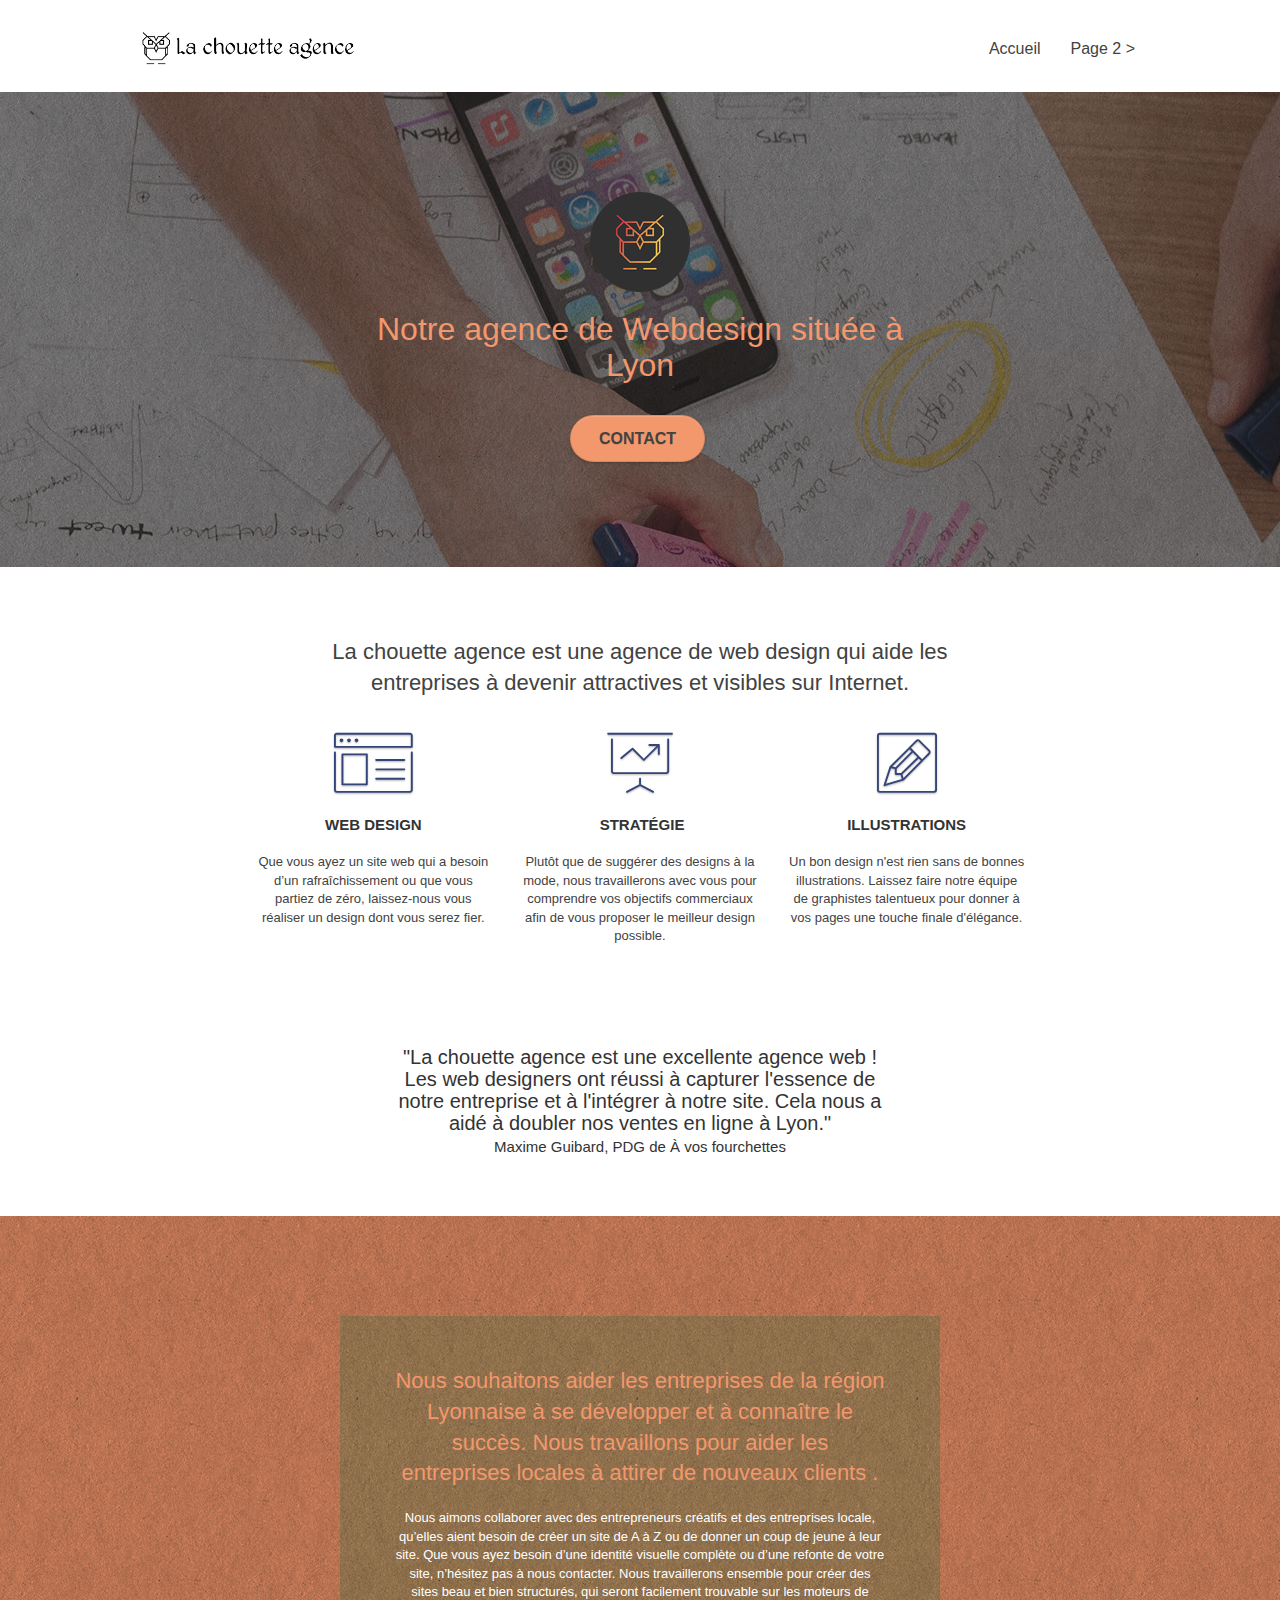
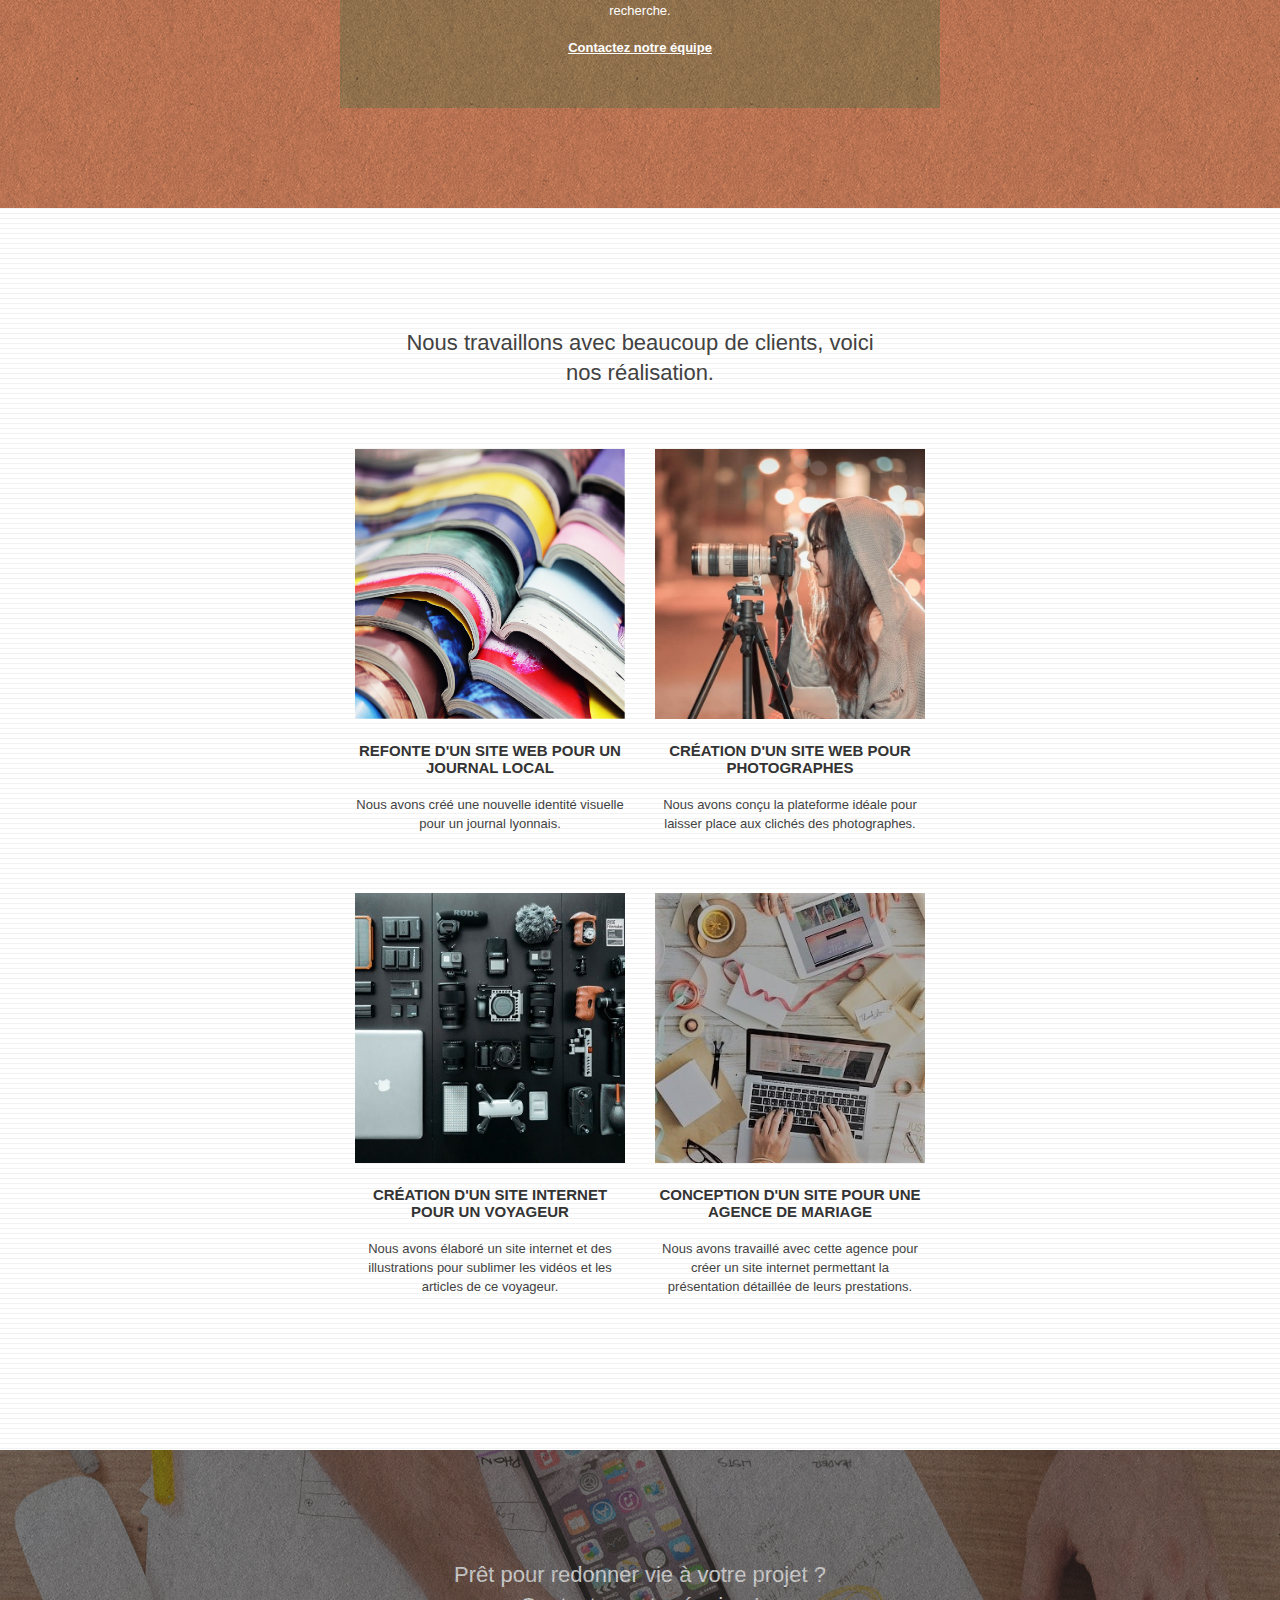
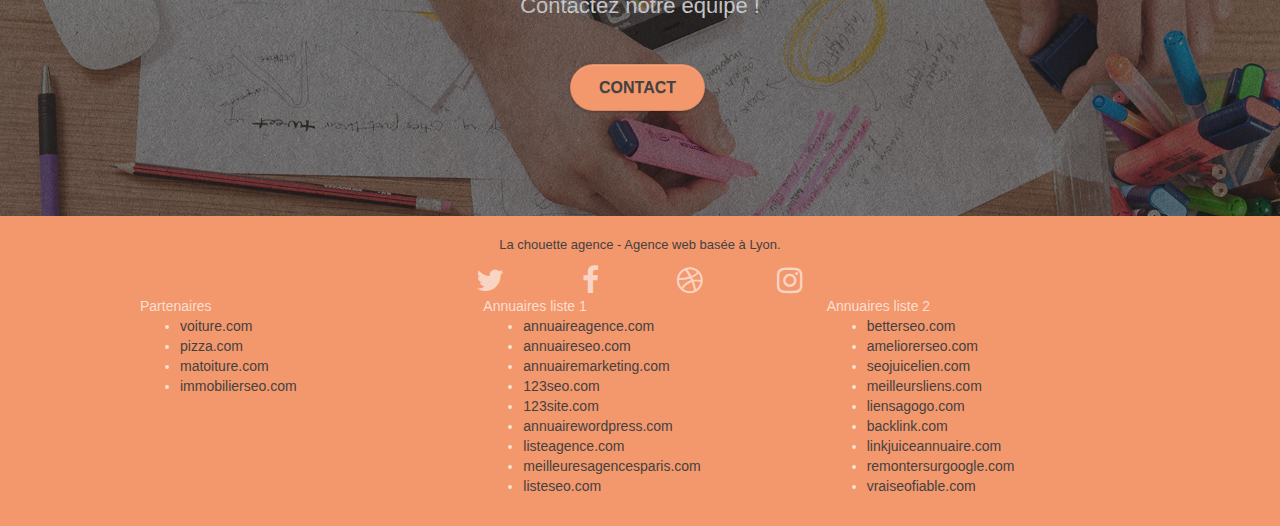
<file: index.html>
<!doctype html>
<html lang="fr">
<head>
	<meta charset="utf-8">
	<meta name="description" content="Notre agence de webdesign située à Lyon. Nous sommes une agence de conception de site internet, notre équipe de Webdesigner est à votre disposition pour la réalisation de votre design.">
	<meta name="viewport" content="width=device-width, initial-scale=1.0, viewport-fit=cover">
	<link rel="shortcut icon" type="image/png" href="favicon.jpg">

	<!-- Chargement des styles -->
	<link rel="stylesheet" href="https://maxcdn.bootstrapcdn.com/bootstrap/3.3.7/css/bootstrap.min.css" integrity="sha384-BVYiiSIFeK1dGmJRAkycuHAHRg32OmUcww7on3RYdg4Va+PmSTsz/K68vbdEjh4u" crossorigin="anonymous">
	<link rel="stylesheet" type="text/css" href="./css/style.min.css">

	<!-- Tag Open Graph -->
	<meta property="og:locale" content="fr_FR">
	<meta property="og:type" content="website">
	<meta property="og:title" content="La chouette agence">
	<meta property="og:description" content="Agence de webdesign située à Lyon. Nous sommes une agence de conception de site internet,
	notre équipe de Webdesigner est à votre disposition pour la réalisation de votre design.">
	<meta property="og:url" content="https://p4.william-aventin.fr/index.html">
	<meta property="og:site_name" content="La chouette agence">
	<meta property="og:image" content="https://p4.william-aventin.fr/logo.png">

	<!-- Tag Twitter -->
	<meta name="twitter:card" content="summary">
	<meta name="twitter:description" content="Agence de webdesign située à Lyon. Nous sommes une agence de conception de site internet,
	notre équipe de Webdesigner est à votre disposition pour la réalisation de votre design.">
	<meta name="twitter:title" content="La chouette agence">
	<meta name="twitter:image" content="https://p4.william-aventin.fr/img/logo.png">
	<meta name="twitter:site" content="@LaChouetteAgence">

	<title>La chouette agence, voici notre présentation</title>

	<link rel="canonical" href="https://p4.william-aventin.fr/index.html" />

	<!-- Analytics -->

	<!-- Analytics END -->

</head>
<body>
<!-- HEADER de la page -->
<header class="bloc bgc-white l-bloc " id="bloc-0">
	<div class="page-container">
		<div class="container bloc-sm">
			<nav class="navbar row">
				<div class="navbar-header">
					<a class="navbar-brand" href="index.html"><img src="img/la-chouette-agence.png" alt="La chouette agence" height="40" /></a>
					<button id="nav-toggle" type="button" class="ui-navbar-toggle navbar-toggle" data-toggle="collapse" data-target=".navbar-1">
						<span class="sr-only">Toggle navigation</span><span class="icon-bar"></span><span class="icon-bar"></span><span class="icon-bar"></span>
					</button>
				</div>
				<div class="collapse navbar-collapse navbar-1 special-dropdown-nav">
					<ul class="site-navigation nav navbar-nav">
						<li>
							<a href="index.html">Accueil</a>
						</li>
						<li>
						</li>
						<li>
							<a href="https://p4.william-aventin.fr/page2.html">Page 2 &gt;</a>
						</li>
					</ul>
				</div>
			</nav>
		</div>
	</div>
</header>
<!-- FIN du HEADER -->

<!-- MAIN de la page -->
<main>
	<div class="page-container">
		<!-- bloc-1-presentation -->
		<div class="bloc bgc-dark-slate-blue bg-banniere d-bloc bg-t-edge bloc-bg-texture texture-paper b-parallax" id="bloc-1-hero">
			<div class="container bloc-lg">
				<div class="row tight-width-whitespace">
					<div class="col-sm-12">
						<img src="img/logo.png" class="center-block image-resize-mode" width="100" alt="Logo de notre agence de webdesign située à Lyon" />
						<h1 class="text-center hero-bloc-text tc-white ">
							Notre agence de Webdesign située à Lyon
						</h1>
						<div class="text-center">
							<a href="page2.html" class="btn btn-lg btn-clean btn-rd cta-hero btn-atomic-tangerine" id="cta-hero">Contact</a>
						</div>
					</div>
				</div>
			</div>
		</div>
		<!-- bloc-1-presentation END -->

		<!-- bloc-2-services -->
		<div class="bloc bgc-white l-bloc" id="bloc-2-services">
			<div class="container bloc-md">
				<div class="row">
					<div class="col-12 col-md-8 col-md-offset-2 text-center">
						<h2>La chouette agence est une agence de web design qui aide les entreprises à devenir attractives et visibles sur Internet.</h2>
					</div>
				</div>
				<div class="row voffset-lg med-width-whitespace">
					<div class="col-sm-4">
						<div class="text-center">
							<span class="et-icon-browser sm-shadow icon-dark-slate-blue icons icon-lg"></span>
						</div>
						<h3 class="mg-md text-center">
							Web design
						</h3>
						<p class="text-center ">
							Que vous ayez un site web qui a besoin d&rsquo;un rafraîchissement ou que vous partiez de zéro, laissez-nous vous réaliser un design dont vous serez fier.
						</p>
					</div>
					<div class="col-sm-4">
						<div class="text-center">
							<span class="et-icon-presentation sm-shadow icon-dark-slate-blue icons icon-lg"></span>
						</div>
						<h3 class="mg-md text-center">
							&nbsp;Stratégie
						</h3>
						<p class="text-center ">
							Plutôt que de suggérer des designs à la mode, nous travaillerons avec vous pour comprendre vos objectifs commerciaux afin de vous proposer le meilleur design possible.<br>
						</p>
					</div>
					<div class="col-sm-4">
						<div class="text-center">
							<span class="et-icon-edit sm-shadow icon-dark-slate-blue icons icon-lg"></span>
						</div>
						<h3 class="mg-md text-center">
							Illustrations
						</h3>
						<p class="text-center ">
							Un bon design n'est rien sans de bonnes illustrations. Laissez faire notre équipe de graphistes talentueux pour donner à vos pages une touche finale d'élégance.
						</p>
					</div>
				</div>
				<div class="row voffset-lg voffset">
					<div class="citation col-xs-12 col-md-6 col-md-offset-3 text-center">
						<h4>"La chouette agence est une excellente agence web ! Les web designers ont réussi à capturer l'essence de notre entreprise et à l'intégrer à notre site. Cela nous a aidé à doubler nos ventes en ligne à Lyon."<br/>
						<em>Maxime Guibard, PDG de À vos fourchettes</em></h4>
					</div>
				</div>
			</div>
		</div>
		<!-- bloc-2-services END -->

		<!-- bloc-3-what-i-do -->
		<div class="bloc tc-white bgc-atomic-tangerine bg-presentation d-bloc bloc-bg-texture texture-paper b-parallax" id="bloc-3-what-i-do">
			<div class="container bloc-lg">
				<div class="row tight-width-whitespace black-background">
					<div class="col-sm-12">
						<h2 class="mg-md text-center tc-white">
							Nous souhaitons aider les entreprises de la région Lyonnaise à se développer et à connaître le succès. Nous travaillons pour aider les entreprises locales à attirer de nouveaux clients .<br>
						</h2>
						<p class="text-center white">
							Nous aimons collaborer avec des entrepreneurs créatifs et des entreprises locale, qu’elles aient besoin de créer un site de A à Z ou de donner un coup de jeune à leur site. Que vous ayez besoin d’une identité visuelle complète ou d’une refonte de votre site, n’hésitez pas à nous contacter. Nous travaillerons ensemble pour créer des sites beau et bien structurés, qui seront facilement trouvable sur les moteurs de recherche. <br><br><a class="ltc-white bold-link" href="page2.html">Contactez notre équipe</a><br>
						</p>
					</div>
				</div>
			</div>
		</div>
		<!-- bloc-3-what-i-do END -->

		<!-- bloc-4-portfolio -->
		<div class="bloc bgc-white bg-lines-h2-bg bg-repeat l-bloc" id="bloc-4-portfolio">
			<div class="container bloc-lg">
				<div class="row justify-content-center">
					<div class="col-12 col-sm-6 col-sm-offset-3 text-center">
						<h2>Nous travaillons avec beaucoup de clients, voici nos réalisation.</h2>
					</div>
				</div>
				<div class="row tight-width-whitespace portfolio-row">
					<div class="col-sm-6">
						<a href="#" data-lightbox="img/1.jpg" data-gallery-id="gallery-1" data-caption="Refonte d'un site web pour un journal local" data-frame="snapshot-lb"><img src="img/1.jpg" alt="Refonte d'un site web" class="img-responsive portfolio-thumb" /></a>
						<h3 class="mg-md text-center">
							Refonte d'un site web pour un journal local
						</h3>
						<p class="text-center">
							Nous avons créé une nouvelle identité visuelle pour un journal lyonnais.
						</p>
					</div>
					<div class="col-sm-6">
						<a href="#" data-lightbox="img/2.jpg" data-gallery-id="gallery-1" data-caption="Création d'un site web pour photographes" data-frame="snapshot-lb"><img src="img/2.jpg" class="img-responsive portfolio-thumb" alt="Création d'un site web pour photographes" /></a>
						<h3 class="mg-md text-center">
							Création d'un site web pour photographes
						</h3>
						<p class="text-center">
							Nous avons conçu la plateforme idéale pour laisser place aux clichés des photographes.
						</p>
					</div>
				</div>
				<div class="row tight-width-whitespace portfolio-row">
					<div class="col-sm-6">
						<a href="#" data-lightbox="img/3.jpg" data-gallery-id="gallery-1" data-caption="Création d'un site internet pour un voyageur" data-frame="snapshot-lb"><img src="img/3.jpg" class="img-responsive portfolio-thumb" alt="Création d'un site web pour voyageur"/></a>
						<h3 class="mg-md text-center">
							Création d'un site internet pour un voyageur
						</h3>
						<p class="text-center">
							Nous avons élaboré un site internet et des illustrations pour sublimer les vidéos et les articles de ce voyageur.
						</p>
					</div>
					<div class="col-sm-6">
						<a href="#" data-lightbox="img/4.jpg" data-gallery-id="gallery-1" data-caption="Conception d'un site pour une agence de mariage" data-frame="snapshot-lb"><img src="img/4.jpg" class="img-responsive portfolio-thumb" alt="Création d'un site web pour agence de mariage" /></a>
						<h3 class="mg-md text-center">
							Conception d'un site pour une agence de mariage
						</h3>
						<p class="text-center">
							Nous avons travaillé avec cette agence pour créer un site internet permettant la présentation détaillée de leurs prestations.
						</p>
					</div>
				</div>
			</div>
		</div>
		<!-- bloc-4-portfolio END -->

		<!-- bloc-5-cta -->
		<div class="bloc bgc-dark-slate-blue bg-banniere d-bloc bloc-bg-texture texture-paper" id="bloc-5-cta">
			<div class="container bloc-lg">
				<div class="row">
					<h2 class="mg-md text-center white">
						Prêt pour redonner vie à votre projet ?<br>Contactez notre équipe !
					</h2>
					<div class="col-sm-12 text-center">
						<a href="page2.html" class="btn btn-atomic-tangerine btn-clean btn-rd btn-lg cta-hero">Contact</a>
					</div>
				</div>
			</div>
		</div>
		<!-- bloc-5-cta END -->
	</div>
</main>
<!-- FIN du MAIN -->

<!-- FOOTER de la page -->
<footer class="bloc bgc-atomic-tangerine d-bloc" id="bloc-8">
	<div class="page-container">
		<div class="container bloc-sm">
			<div class="row">
				<div class="col-sm-12">
					<p class="text-center">
						La chouette agence - Agence web basée à Lyon.<br>
					</p>
					<div class="row row-no-gutters social">
						<div class="col-sm-3">
							<div class="text-center">
								<a class="social" aria-label="Notre compte Twitter" href="index.html"><span class="fa fa-twitter icon-md"></span></a>
							</div>
						</div>
						<div class="col-sm-3">
							<div class="text-center">
								<a class="social" aria-label="Notre page Facebook" href="index.html"><span class="fa fa-facebook icon-md"></span></a>
							</div>
						</div>
						<div class="col-sm-3">
							<div class="text-center">
								<a class="social" aria-label="Notre page Dribbble" href="index.html"><span class="fa fa-dribbble icon-md"></span></a>
							</div>
						</div>
						<div class="col-sm-3">
							<div class="text-center">
								<a class="social" aria-label="Notre compte Instagram" href="index.html"><span class="fa fa-instagram icon-md"></span></a>
							</div>
						</div>
					</div>
					<div class="row">
						<div class="col-sm-4">
							Partenaires
							<ul>
								<li><a href="http://voiture.com" target="_blank" rel="nofollow">voiture.com</a></li>
								<li><a href="http://pizza.com" target="_blank" rel="nofollow">pizza.com</a></li>
								<li><a href="http://matoiture.com" target="_blank" rel="nofollow">matoiture.com</a></li>
								<li><a href="http://immobilierseo.com" target="_blank" rel="nofollow">immobilierseo.com</a></li>
							</ul>
						</div>
						<div class="col-sm-4">
							Annuaires liste 1
							<ul>
								<li><a href="http://annuaireagence.com" target="_blank" rel="nofollow">annuaireagence.com</a></li>
								<li><a href="http://annuaireseo.com" target="_blank"  rel="nofollow">annuaireseo.com</a></li>
								<li><a href="http://annuairemarketing.com" target="_blank"  rel="nofollow">annuairemarketing.com</a></li>
								<li><a href="http://123seoture.com" target="_blank"  rel="nofollow">123seo.com</a></li>
								<li><a href="http://123site.com" target="_blank"  rel="nofollow">123site.com</a></li>
								<li><a href="http://annuairewordpress.com" target="_blank"  rel="nofollow">annuairewordpress.com</a></li>
								<li><a href="http://listeagence.com" target="_blank"  rel="nofollow">listeagence.com</a></li>
								<li><a href="http://meilleuresagencesparis.com" target="_blank"  rel="nofollow">meilleuresagencesparis.com</a></li>
								<li><a href="http://listeseo.com" target="_blank"  rel="nofollow">listeseo.com</a></li>
							</ul>
						</div>
						<div class="col-sm-4">
							Annuaires liste 2
							<ul>
								<li><a href="http://betterseo.com" target="_blank"  rel="nofollow">betterseo.com</a></li>
								<li><a href="http://ameliorerseo.com" target="_blank"  rel="nofollow">ameliorerseo.com</a></li>
								<li><a href="http://seojuicelien.com" target="_blank"  rel="nofollow">seojuicelien.com</a></li>
								<li><a href="http://meilleursliens.com" target="_blank"  rel="nofollow">meilleursliens.com</a></li>
								<li><a href="http://liensagogo.com" target="_blank"  rel="nofollow">liensagogo.com</a></li>
								<li><a href="http://backlink.com" target="_blank"  rel="nofollow">backlink.com</a></li>
								<li><a href="http://linkjuiceannuaire.com" target="_blank"  rel="nofollow">linkjuiceannuaire.com</a></li>
								<li><a href="http://remontersurgoogle.com" target="_blank"  rel="nofollow">remontersurgoogle.com</a></li>
								<li><a href="http://vraiseofiable.com" target="_blank"  rel="nofollow">vraiseofiable.com</a></li>
							</ul>
						</div>
					</div>
				</div>
			</div>
		</div>
	</div>
</footer>
<!-- FIN du FOOTER -->

<!-- Chargement des styles -->
<link rel="stylesheet" type="text/css" href="https://cdnjs.cloudflare.com/ajax/libs/font-awesome/4.7.0/css/font-awesome.css">
<link rel="stylesheet" type="text/css" href="./css/et-line.css">
<!-- Chargement des scripts -->
<script src="https://cdnjs.cloudflare.com/ajax/libs/jquery/2.1.0/jquery.min.js"></script>
<script src="https://maxcdn.bootstrapcdn.com/bootstrap/3.3.7/js/bootstrap.min.js" integrity="sha384-Tc5IQib027qvyjSMfHjOMaLkfuWVxZxUPnCJA7l2mCWNIpG9mGCD8wGNIcPD7Txa" crossorigin="anonymous"></script>
<script src="./js/blocs.js"></script>
<script src="./js/jquery.touchSwipe.js" defer></script>
<script src="./js/gmaps.js"></script>
</body>
</html>
</file>
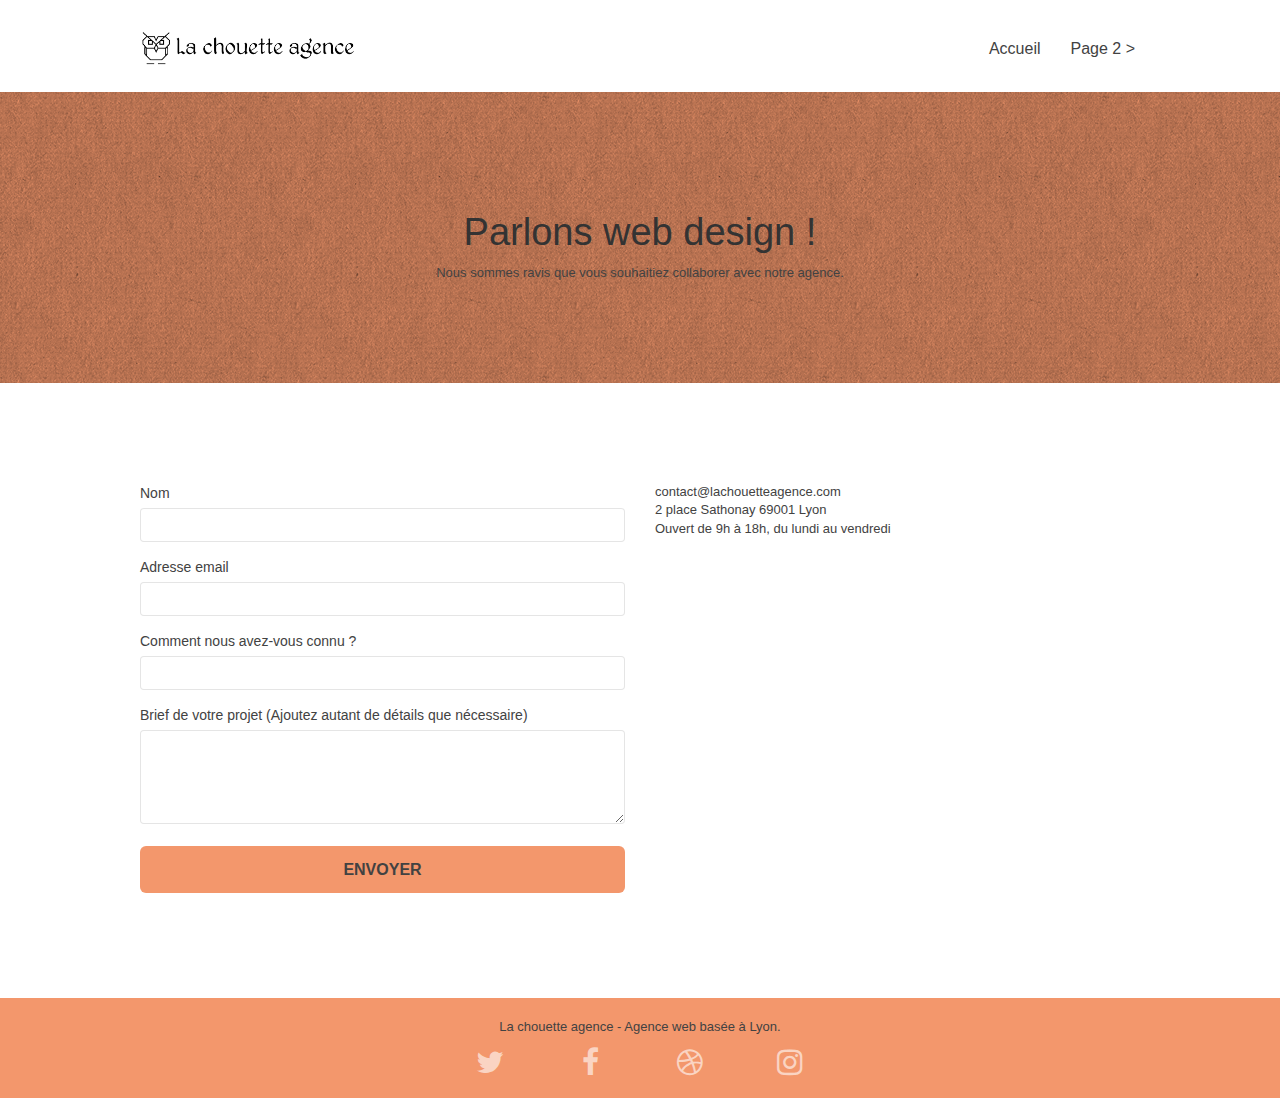
<file: page2.html>
<!doctype html>
<html lang="fr">
<head>
	<meta charset="utf-8">
	<meta name="description" content="Notre agence de webdesign située à Lyon est disponible pour la conception de votre site internet. Contactez dès maintenant notre équipe de webdesigner">
	<meta name="viewport" content="width=device-width, initial-scale=1.0, viewport-fit=cover">
	<link rel="shortcut icon" type="image/png" href="favicon.jpg">

	<!-- Chargement des styles -->
	<link rel="stylesheet" href="https://maxcdn.bootstrapcdn.com/bootstrap/3.3.7/css/bootstrap.min.css" integrity="sha384-BVYiiSIFeK1dGmJRAkycuHAHRg32OmUcww7on3RYdg4Va+PmSTsz/K68vbdEjh4u" crossorigin="anonymous">
	<link rel="stylesheet" type="text/css" href="./css/style.min.css">

	<!-- Tag Open Graph -->
	<meta property="og:locale" content="fr_FR">
	<meta property="og:type" content="website">
	<meta property="og:title" content="La chouette agence">
	<meta property="og:image" content="https://p4.william-aventin.fr/logo.png">
	<meta property="og:description" content="Notre Agence de webdesign située à Lyon est disponible pour la conception de votre site internet. Contactez dès maintenant notre équipe de webdesigner">
	<meta property="og:url" content="https://p4.william-aventin.fr/page2.html">
	<meta property="og:site_name" content="La chouette agence">

	<!-- Tag Twitter -->
	<meta name="twitter:card" content="summary">
	<meta name="twitter:description" content="Notre Agence de webdesign située à Lyon est disponible pour la conception de votre site internet. Contactez dès maintenant notre équipe de webdesigner">
	<meta name="twitter:title" content="La chouette agence">
	<meta name="twitter:image" content="https://p4.william-aventin.fr/img/logo.png">
	<meta name="twitter:site" content="@LaChouetteAgence">

	<title>La chouette agence, nous contacter</title>

	<link rel="canonical" href="https://p4.william-aventin.fr/page2.html" />


	<!-- Analytics -->

	<!-- Analytics END -->

</head>
<body>
<!-- HEADER de la page -->
<header class="bloc bgc-white l-bloc " id="bloc-0">
	<div class="page-container">
		<div class="container bloc-sm">
			<nav class="navbar row">
				<div class="navbar-header">
					<a class="navbar-brand" href="index.html"><img src="img/la-chouette-agence.png" alt="Logo de notre agence de webdesign située à Lyon" height="40" /></a>
					<button id="nav-toggle" type="button" class="ui-navbar-toggle navbar-toggle" data-toggle="collapse" data-target=".navbar-1">
						<span class="sr-only">Toggle navigation</span><span class="icon-bar"></span><span class="icon-bar"></span><span class="icon-bar"></span>
					</button>
				</div>
				<div class="collapse navbar-collapse navbar-1 special-dropdown-nav">
					<ul class="site-navigation nav navbar-nav">
						<li>
							<a href="index.html">Accueil</a>
						</li>
						<li>
						</li>
						<li>
							<a href="https://p4.william-aventin.fr/page2.html">Page 2 &gt;</a>
						</li>
					</ul>
				</div>
			</nav>
		</div>
	</div>
</header>
<!-- FIN du HEADER -->
<!-- MAIN de la page -->
<main>
	<div class="page-container">
		<!-- bloc-6 -->
		<div class="bloc bg-dots-bg bg-repeat bgc-atomic-tangerine d-bloc bloc-bg-texture texture-paper" id="bloc-6">
			<div class="container bloc-lg">
				<div class="row">
					<div class="col-sm-12">
						<h1 class="text-center hero-bloc-text">
							Parlons web design !
						</h1>
						<p class="text-center mg-lg tight-width-whitespace">
							Nous sommes ravis que vous souhaitiez collaborer avec notre agence.<br>
						</p>
					</div>
				</div>
			</div>
		</div>
		<!-- bloc-6 END -->

		<!-- bloc-7 -->
		<div class="bloc bgc-white l-bloc" id="bloc-7">
			<div class="container bloc-lg">
				<div class="row">
					<div class="col-sm-6">
						<form id="form_1" novalidate>
							<div class="form-group">
								<label for="name" id="label_name">
									Nom
								</label>
								<input id="name" type="text" class="form-control" aria-labelledby="label_name" required />
							</div>
							<div class="form-group">
								<label for="email" id="label_email">
									Adresse email
								</label>
								<input id="email" class="form-control" type="email" aria-labelledby="label_email" required />
							</div>
							<div class="form-group">
								<label for="input_504" id="label_question">
									Comment nous avez-vous connu ?
								</label>
								<input class="form-control" type="text" required aria-labelledby="label_question" id="input_504" />
							</div>
							<div class="form-group">
								<label id="label_projet">
									Brief de votre projet (Ajoutez autant de détails que nécessaire)<br>
								</label><textarea id="message" class="form-control" rows="4" cols="50" aria-labelledby="label_projet" required></textarea>
							</div>
							<button class="bloc-button btn btn-lg btn-block cta-hero btn-atomic-tangerine" type="submit">
								Envoyer
							</button>
						</form>
					</div>
					<div class="col-sm-6">
						<p>
							contact@lachouetteagence.com<br>2 place Sathonay 69001 Lyon<br>Ouvert de 9h à 18h, du lundi au vendredi<br>
						</p>
					</div>
				</div>
			</div>
		</div>
		<!-- bloc-7 END -->

		<!-- ScrollToTop Button -->
		<a class="bloc-button btn btn-d scrollToTop" aria-label="Remonter en haut de la page" onclick="scrollToTarget('1')"><span class="fa fa-chevron-up"></span></a>
		<!-- ScrollToTop Button END-->
	</div>
</main>
<!-- FIN du MAIN -->

<!-- FOOTER de la page -->
<footer class="bloc bgc-atomic-tangerine d-bloc" id="bloc-8">
	<div class="page-container">
		<div class="container bloc-sm">
			<div class="row">
				<div class="col-sm-12">
					<p class="text-center">
						La chouette agence - Agence web basée à Lyon.<br>
					</p>
					<div class="row row-no-gutters social">
						<div class="col-sm-3">
							<div class="text-center">
								<a class="social" aria-label="Notre compte Twitter" href="index.html"><span class="fa fa-twitter icon-md"></span></a>
							</div>
						</div>
						<div class="col-sm-3">
							<div class="text-center">
								<a class="social" aria-label="Notre page Facebook" href="index.html"><span class="fa fa-facebook icon-md"></span></a>
							</div>
						</div>
						<div class="col-sm-3">
							<div class="text-center">
								<a class="social" aria-label="Notre page Dribbble" href="index.html"><span class="fa fa-dribbble icon-md"></span></a>
							</div>
						</div>
						<div class="col-sm-3">
							<div class="text-center">
								<a class="social" aria-label="Notre compte Instagram" href="index.html"><span class="fa fa-instagram icon-md"></span></a>
							</div>
						</div>
					</div>
				</div>
			</div>
		</div>
	</div>
</footer>
<!-- FIN du FOOTER -->
<!-- Chargement des styles -->
<link rel="stylesheet" type="text/css" href="https://cdnjs.cloudflare.com/ajax/libs/font-awesome/4.7.0/css/font-awesome.css">
<link rel="stylesheet" type="text/css" href="./css/et-line.css">
<!-- Chargement des scripts -->
<script src="https://cdnjs.cloudflare.com/ajax/libs/jquery/2.1.0/jquery.min.js"></script>
<script src="https://maxcdn.bootstrapcdn.com/bootstrap/3.3.7/js/bootstrap.min.js" integrity="sha384-Tc5IQib027qvyjSMfHjOMaLkfuWVxZxUPnCJA7l2mCWNIpG9mGCD8wGNIcPD7Txa" crossorigin="anonymous"></script>
<script src="./js/blocs.js"></script>
<script src="./js/jqBootstrapValidation.js"></script>
<script src="./js/formHandler.js"></script>
</body>
</html>
</file>
<file: css/et-line.css>
@font-face {
    font-family: et-line;
    src: url(../fonts/et-line.eot);
    src: url(../fonts/et-line.eot?#iefix) format('embedded-opentype'), url(../fonts/et-line.woff) format('woff'), url(../fonts/et-line.ttf) format('truetype'), url(../fonts/et-line.svg#et-line) format('svg');
    font-weight: 400;
    font-style: normal
}

.et-icon-adjustments,
.et-icon-alarmclock,
.et-icon-anchor,
.et-icon-aperture,
.et-icon-attachment,
.et-icon-bargraph,
.et-icon-basket,
.et-icon-beaker,
.et-icon-bike,
.et-icon-book-open,
.et-icon-briefcase,
.et-icon-browser,
.et-icon-calendar,
.et-icon-camera,
.et-icon-caution,
.et-icon-chat,
.et-icon-circle-compass,
.et-icon-clipboard,
.et-icon-clock,
.et-icon-cloud,
.et-icon-compass,
.et-icon-desktop,
.et-icon-dial,
.et-icon-document,
.et-icon-documents,
.et-icon-download,
.et-icon-dribbble,
.et-icon-edit,
.et-icon-envelope,
.et-icon-expand,
.et-icon-facebook,
.et-icon-flag,
.et-icon-focus,
.et-icon-gears,
.et-icon-genius,
.et-icon-gift,
.et-icon-global,
.et-icon-globe,
.et-icon-googleplus,
.et-icon-grid,
.et-icon-happy,
.et-icon-hazardous,
.et-icon-heart,
.et-icon-hotairballoon,
.et-icon-hourglass,
.et-icon-key,
.et-icon-laptop,
.et-icon-layers,
.et-icon-lifesaver,
.et-icon-lightbulb,
.et-icon-linegraph,
.et-icon-linkedin,
.et-icon-lock,
.et-icon-magnifying-glass,
.et-icon-map,
.et-icon-map-pin,
.et-icon-megaphone,
.et-icon-mic,
.et-icon-mobile,
.et-icon-newspaper,
.et-icon-notebook,
.et-icon-paintbrush,
.et-icon-paperclip,
.et-icon-pencil,
.et-icon-phone,
.et-icon-picture,
.et-icon-pictures,
.et-icon-piechart,
.et-icon-presentation,
.et-icon-pricetags,
.et-icon-printer,
.et-icon-profile-female,
.et-icon-profile-male,
.et-icon-puzzle,
.et-icon-quote,
.et-icon-recycle,
.et-icon-refresh,
.et-icon-ribbon,
.et-icon-rss,
.et-icon-sad,
.et-icon-scissors,
.et-icon-scope,
.et-icon-search,
.et-icon-shield,
.et-icon-speedometer,
.et-icon-strategy,
.et-icon-streetsign,
.et-icon-tablet,
.et-icon-target,
.et-icon-telescope,
.et-icon-toolbox,
.et-icon-tools,
.et-icon-tools-2,
.et-icon-trophy,
.et-icon-tumblr,
.et-icon-twitter,
.et-icon-upload,
.et-icon-video,
.et-icon-wallet,
.et-icon-wine {
    font-family: et-line;
    speak: none;
    font-style: normal;
    font-weight: 400;
    font-variant: normal;
    text-transform: none;
    line-height: 1;
    -webkit-font-smoothing: antialiased;
    -moz-osx-font-smoothing: grayscale;
    display: inline-block
}

.et-icon-mobile:before {
    content: "\e000"
}

.et-icon-laptop:before {
    content: "\e001"
}

.et-icon-desktop:before {
    content: "\e002"
}

.et-icon-tablet:before {
    content: "\e003"
}

.et-icon-phone:before {
    content: "\e004"
}

.et-icon-document:before {
    content: "\e005"
}

.et-icon-documents:before {
    content: "\e006"
}

.et-icon-search:before {
    content: "\e007"
}

.et-icon-clipboard:before {
    content: "\e008"
}

.et-icon-newspaper:before {
    content: "\e009"
}

.et-icon-notebook:before {
    content: "\e00a"
}

.et-icon-book-open:before {
    content: "\e00b"
}

.et-icon-browser:before {
    content: "\e00c"
}

.et-icon-calendar:before {
    content: "\e00d"
}

.et-icon-presentation:before {
    content: "\e00e"
}

.et-icon-picture:before {
    content: "\e00f"
}

.et-icon-pictures:before {
    content: "\e010"
}

.et-icon-video:before {
    content: "\e011"
}

.et-icon-camera:before {
    content: "\e012"
}

.et-icon-printer:before {
    content: "\e013"
}

.et-icon-toolbox:before {
    content: "\e014"
}

.et-icon-briefcase:before {
    content: "\e015"
}

.et-icon-wallet:before {
    content: "\e016"
}

.et-icon-gift:before {
    content: "\e017"
}

.et-icon-bargraph:before {
    content: "\e018"
}

.et-icon-grid:before {
    content: "\e019"
}

.et-icon-expand:before {
    content: "\e01a"
}

.et-icon-focus:before {
    content: "\e01b"
}

.et-icon-edit:before {
    content: "\e01c"
}

.et-icon-adjustments:before {
    content: "\e01d"
}

.et-icon-ribbon:before {
    content: "\e01e"
}

.et-icon-hourglass:before {
    content: "\e01f"
}

.et-icon-lock:before {
    content: "\e020"
}

.et-icon-megaphone:before {
    content: "\e021"
}

.et-icon-shield:before {
    content: "\e022"
}

.et-icon-trophy:before {
    content: "\e023"
}

.et-icon-flag:before {
    content: "\e024"
}

.et-icon-map:before {
    content: "\e025"
}

.et-icon-puzzle:before {
    content: "\e026"
}

.et-icon-basket:before {
    content: "\e027"
}

.et-icon-envelope:before {
    content: "\e028"
}

.et-icon-streetsign:before {
    content: "\e029"
}

.et-icon-telescope:before {
    content: "\e02a"
}

.et-icon-gears:before {
    content: "\e02b"
}

.et-icon-key:before {
    content: "\e02c"
}

.et-icon-paperclip:before {
    content: "\e02d"
}

.et-icon-attachment:before {
    content: "\e02e"
}

.et-icon-pricetags:before {
    content: "\e02f"
}

.et-icon-lightbulb:before {
    content: "\e030"
}

.et-icon-layers:before {
    content: "\e031"
}

.et-icon-pencil:before {
    content: "\e032"
}

.et-icon-tools:before {
    content: "\e033"
}

.et-icon-tools-2:before {
    content: "\e034"
}

.et-icon-scissors:before {
    content: "\e035"
}

.et-icon-paintbrush:before {
    content: "\e036"
}

.et-icon-magnifying-glass:before {
    content: "\e037"
}

.et-icon-circle-compass:before {
    content: "\e038"
}

.et-icon-linegraph:before {
    content: "\e039"
}

.et-icon-mic:before {
    content: "\e03a"
}

.et-icon-strategy:before {
    content: "\e03b"
}

.et-icon-beaker:before {
    content: "\e03c"
}

.et-icon-caution:before {
    content: "\e03d"
}

.et-icon-recycle:before {
    content: "\e03e"
}

.et-icon-anchor:before {
    content: "\e03f"
}

.et-icon-profile-male:before {
    content: "\e040"
}

.et-icon-profile-female:before {
    content: "\e041"
}

.et-icon-bike:before {
    content: "\e042"
}

.et-icon-wine:before {
    content: "\e043"
}

.et-icon-hotairballoon:before {
    content: "\e044"
}

.et-icon-globe:before {
    content: "\e045"
}

.et-icon-genius:before {
    content: "\e046"
}

.et-icon-map-pin:before {
    content: "\e047"
}

.et-icon-dial:before {
    content: "\e048"
}

.et-icon-chat:before {
    content: "\e049"
}

.et-icon-heart:before {
    content: "\e04a"
}

.et-icon-cloud:before {
    content: "\e04b"
}

.et-icon-upload:before {
    content: "\e04c"
}

.et-icon-download:before {
    content: "\e04d"
}

.et-icon-target:before {
    content: "\e04e"
}

.et-icon-hazardous:before {
    content: "\e04f"
}

.et-icon-piechart:before {
    content: "\e050"
}

.et-icon-speedometer:before {
    content: "\e051"
}

.et-icon-global:before {
    content: "\e052"
}

.et-icon-compass:before {
    content: "\e053"
}

.et-icon-lifesaver:before {
    content: "\e054"
}

.et-icon-clock:before {
    content: "\e055"
}

.et-icon-aperture:before {
    content: "\e056"
}

.et-icon-quote:before {
    content: "\e057"
}

.et-icon-scope:before {
    content: "\e058"
}

.et-icon-alarmclock:before {
    content: "\e059"
}

.et-icon-refresh:before {
    content: "\e05a"
}

.et-icon-happy:before {
    content: "\e05b"
}

.et-icon-sad:before {
    content: "\e05c"
}

.et-icon-facebook:before {
    content: "\e05d"
}

.et-icon-twitter:before {
    content: "\e05e"
}

.et-icon-googleplus:before {
    content: "\e05f"
}

.et-icon-rss:before {
    content: "\e060"
}

.et-icon-tumblr:before {
    content: "\e061"
}

.et-icon-linkedin:before {
    content: "\e062"
}

.et-icon-dribbble:before {
    content: "\e063"
}
</file>
<file: css/style.min.css>
body{margin:0;padding:0;background:#fff;overflow-x:hidden;-webkit-font-smoothing:antialiased;-moz-osx-font-smoothing:grayscale}a,button{transition:all .3s ease-in-out;outline:0!important}a:hover{cursor:pointer}#page-loading-blocs-notifaction{position:fixed;top:0;bottom:0;width:100%;z-index:100000;background:#fff url(../img/pageload-spinner.gif) no-repeat center center}.bloc{width:100%;clear:both;background:50% 50% no-repeat;padding:0 50px;-webkit-background-size:cover;-moz-background-size:cover;-o-background-size:cover;background-size:cover;position:relative}.bloc .container{padding-left:0;padding-right:0}.bloc-lg{padding:100px 50px}.bloc-md{padding:50px}.bloc-sm{padding:20px 50px}.bg-b-edge,.bg-bl-edge,.bg-br-edge,.bg-center,.bg-l-edge,.bg-r-edge,.bg-repeat,.bg-t-edge,.bg-tl-edge,.bg-tr-edge{-webkit-background-size:auto!important;-moz-background-size:auto!important;-o-background-size:auto!important;background-size:auto!important}.bg-repeat{background:repeat}.bg-t-edge{background:top no-repeat}.bloc-bg-texture::before{content:"";background-size:2px 2px;position:absolute;top:0;bottom:0;left:0;right:0}.texture-paper::before{background:url(../img/texture-paper.png);background-size:280px 280px}.b-parallax{background-attachment:fixed}.d-bloc{color:rgba(255,255,255,.7)}.d-bloc button:hover{color:rgba(255,255,255,.9)}.d-bloc .icon-round,.d-bloc .icon-rounded,.d-bloc .icon-semi-rounded-a,.d-bloc .icon-semi-rounded-b,.d-bloc .icon-square{border-color:rgba(255,255,255,.9)}.d-bloc .divider-h span{border-color:rgba(255,255,255,.2)}.d-bloc .a-btn,.d-bloc .navbar a,.d-bloc .navbar-brand,.d-bloc a .icon-lg,.d-bloc a .icon-md,.d-bloc a .icon-sm,.d-bloc a .icon-xl,.d-bloc h1 a,.d-bloc h2 a,.d-bloc h3 a,.d-bloc h4 a,.d-bloc h5 a,.d-bloc h6 a,.d-bloc p a{color:rgba(255,255,255,.6)}.d-bloc .a-btn:hover,.d-bloc .navbar a:hover,.d-bloc .navbar-brand:hover,.d-bloc a:hover .icon-lg,.d-bloc a:hover .icon-md,.d-bloc a:hover .icon-sm,.d-bloc a:hover .icon-xl,.d-bloc h1 a:hover,.d-bloc h2 a:hover,.d-bloc h3 a:hover,.d-bloc h4 a:hover,.d-bloc h5 a:hover,.d-bloc h6 a:hover,.d-bloc p a:hover{color:#fff}.d-bloc .navbar-toggle .icon-bar{background:#fff}.d-bloc .btn-wire,.d-bloc .btn-wire:hover{color:#fff;border-color:#fff}.d-bloc .panel{color:rgba(0,0,0,.5)}.d-bloc .panel button:hover{color:rgba(0,0,0,.7)}.d-bloc .panel icon{border-color:rgba(0,0,0,.7)}.d-bloc .panel .divider-h span{border-color:rgba(0,0,0,.1)}.d-bloc .panel .a-btn{color:rgba(0,0,0,.6)}.d-bloc .panel .a-btn:hover{color:#000}.d-bloc .panel .btn-wire,.d-bloc .panel .btn-wire:hover{color:rgba(0,0,0,.7);border-color:rgba(0,0,0,.3)}.d-bloc .panel,.l-bloc{color:rgba(0,0,0,.5)}.d-bloc .panel button:hover,.l-bloc button:hover{color:rgba(0,0,0,.7)}.l-bloc .icon-round,.l-bloc .icon-rounded,.l-bloc .icon-semi-rounded-a,.l-bloc .icon-semi-rounded-b,.l-bloc .icon-square{border-color:rgba(0,0,0,.7)}.d-bloc .panel .divider-h span,.l-bloc .divider-h span{border-color:rgba(0,0,0,.1)}.d-bloc .panel .a-btn,.l-bloc .a-btn,.l-bloc .navbar a,.l-bloc .navbar-brand,.l-bloc a .icon-lg,.l-bloc a .icon-md,.l-bloc a .icon-sm,.l-bloc a .icon-xl,.l-bloc h1 a,.l-bloc h2 a,.l-bloc h3 a,.l-bloc h4 a,.l-bloc h5 a,.l-bloc h6 a,.l-bloc p a{color:rgba(0,0,0,.6)}.d-bloc .panel .a-btn:hover,.l-bloc .a-btn:hover,.l-bloc .navbar a:hover,.l-bloc .navbar-brand:hover,.l-bloc a:hover .icon-lg,.l-bloc a:hover .icon-md,.l-bloc a:hover .icon-sm,.l-bloc a:hover .icon-xl,.l-bloc h1 a:hover,.l-bloc h2 a:hover,.l-bloc h3 a:hover,.l-bloc h4 a:hover,.l-bloc h5 a:hover,.l-bloc h6 a:hover,.l-bloc p a:hover{color:#000}.l-bloc .navbar-toggle .icon-bar{color:rgba(0,0,0,.6)}.d-bloc .panel .btn-wire,.d-bloc .panel .btn-wire:hover,.l-bloc .btn-wire,.l-bloc .btn-wire:hover{color:rgba(0,0,0,.7);border-color:rgba(0,0,0,.3)}.voffset{margin-top:30px}.voffset-lg{margin-top:80px}.row-no-gutters{margin-right:0;margin-left:0}.row.row-no-gutters>[class*=" col-"],.row.row-no-gutters>[class^=col-]{padding-right:0;padding-left:0}#bloc-1-hero h1{font-size:32px}.navbar{margin-bottom:0;z-index:1}.navbar-brand{height:auto;padding:3px 15px;font-size:25px;font-weight:400;font-weight:600;line-height:44px}.navbar-brand img{max-height:200px;margin:0 5px 0 0;display:inline}.navbar-brand img[src$=svg]{min-width:100px}.nav-center .navbar-brand img{margin:0}.navbar .nav{padding-top:2px;margin-right:-16px;float:right;z-index:1}.nav>li{float:left;margin-top:4px;font-size:16px}.navbar-nav .open .dropdown-menu>li>a{text-align:inherit}.nav>li a:focus,.nav>li a:hover{background:0 0}.navbar-toggle{margin:10px 10px 0 0;border:0}.navbar-toggle:hover{background:0 0!important}.navbar-toggle .icon-bar{background-color:rgba(0,0,0,.5);width:26px}.nav-invert .navbar .nav{float:left}.nav-invert .navbar-brand,.nav-invert .navbar-header{float:right;position:relative;z-index:2}@media (min-width:768px){.site-navigation{position:absolute;top:50%;right:20px;transform:translate(0,-50%);-webkit-transform:translateY(-50%)}.nav>li .dropdown-menu a,.nav>li .dropdown-menu a:hover{color:#484848}.nav-invert .site-navigation{left:0;right:0}.nav-center{text-align:center}.nav-center .navbar-header{width:100%}.nav-center .nav>li,.nav-center .navbar-brand,.nav-center .navbar-header{float:none;display:inline-block}.nav-center .site-navigation{position:relative;width:100%;right:0;margin-right:0;margin-top:20px}.nav-center.mini-nav .navbar-toggle{float:none;margin:10px auto 0}}.nav>li>.dropdown a{background:0 0!important;display:block;padding:14px 15px}nav .caret{margin:0 5px}.dropdown-menu .dropdown-menu{top:-8px;left:100%}.dropdown-menu .dropmenu-flow-right{top:100%;left:0;margin-left:-1px;border-top-left-radius:0;border-top-right-radius:0}.dropdown-menu .dropdown span{border:4px solid #000;border-top-color:transparent;border-right-color:transparent;border-bottom-color:transparent;margin:6px -5px 0 0!important;float:right}.mg-md{margin-top:10px;margin-bottom:20px}.mg-lg{margin-top:10px;margin-bottom:40px}.btn{margin:0 5px 5px 0}.btn.pull-right{margin:0 0 5px 5px}.btn-d,.btn-d:focus,.btn-d:hover{color:#fff;background:rgba(0,0,0,.3)}button{outline:0!important}.btn-rd{border-radius:40px}.btn-clean{border:1px solid rgba(0,0,0,.08);border-bottom-color:rgba(0,0,0,.1);text-shadow:0 1px 0 rgba(0,0,1,.1);box-shadow:0 1px 3px rgba(0,0,1,.25),inset 0 1px 0 0 rgba(255,255,255,.15)}.icon-md{font-size:30px!important}.icon-lg{font-size:60px!important}.sm-shadow{text-shadow:0 1px 2px rgba(0,0,0,.3)}.panel-sq,.panel-sq .panel-footer,.panel-sq .panel-heading{border-radius:0}.panel-rd{border-radius:30px}.panel-rd .panel-heading{border-radius:29px 29px 0 0}.panel-rd .panel-footer{border-radius:0 0 29px 29px}.form-control{border-color:rgba(0,0,0,.1);box-shadow:none}.scrollToTop{width:40px;height:40px;position:fixed;bottom:20px;right:20px;opacity:0;z-index:500;transition:all .3s ease-in-out}.scrollToTop span{margin-top:6px}.showScrollTop{font-size:14px;opacity:1}a[data-lightbox]{position:relative;display:block;text-align:center}a[data-lightbox]:hover::before{content:"+";font-family:HelveticaNeue-Light,"Helvetica Neue Light","Helvetica Neue",Helvetica,Arial;font-size:32px;width:50px;height:50px;margin-left:-25px;border-radius:50%;background:rgba(0,0,0,.6);color:#fff;font-weight:100;z-index:1;position:absolute;top:50%;transform:translateY(-50%);-webkit-transform:translateY(-50%)}a[data-lightbox]:hover img{opacity:.6;-webkit-animation-fill-mode:none;animation-fill-mode:none}#lightbox-modal{display:flex;align-items:center}#lightbox-modal .modal-dialog{width:90%;max-width:900px;margin:0 auto 0}#lightbox-modal .modal-dialog img{max-height:90vh;margin:0 auto}.lightbox-caption{padding:20px;color:#fff;background:rgba(0,0,0,.5);position:absolute;left:15px;right:15px;bottom:5px}.close-lightbox{color:#fff;font-size:30px;position:absolute;top:20px;right:20px;z-index:20;background:rgba(0,0,0,.5);border:none;line-height:30px;padding:0 9px 5px;opacity:.3}.close-lightbox:hover,.next-lightbox:hover,.prev-lightbox:hover{opacity:1;color:#fff}.next-lightbox,.prev-lightbox{font-size:20px;color:rgba(255,255,255,.9);background:rgba(0,0,0,.5);transition:all .2s ease-in-out;position:absolute;top:45%;z-index:1;opacity:.4}.next-lightbox{padding:6px 8px 1px 13px;right:25px}.prev-lightbox{padding:6px 13px 1px 10px;left:25px}.snapshot-lb .modal-body{padding-bottom:45px}.snapshot-lb .lightbox-caption{padding:0;color:rgba(0,0,0,.5);background:0 0}.btn,a,h1,h2,h3,h4,h5,h6,label,p{font-family:helvetica;font-weight:400;color:#424242!important}.container{max-width:1000px}.hero-bloc-text{font-size:38px}.hero-bloc-text-sub{font-size:36px}.statement-bloc-text{line-height:26px;font-style:italic;font-size:20px;text-align:center;font-weight:lighter;max-width:520px;margin:auto auto auto auto}p{font-size:13px}.tight-width-whitespace{max-width:600px;margin:auto auto auto auto}.h1{font-size:20px;font-family:"Open Sans"}.cta-hero{margin-top:22px;color:#fff!important;text-transform:uppercase;padding:12px 28px 12px 28px;font-size:16px;font-weight:700}.social{max-width:400px;margin:auto auto auto auto}h2{font-size:22px;line-height:1.4em}h3{font-size:15px;text-transform:uppercase;font-weight:700;color:#333!important}.med-width-whitespace{max-width:800px;margin:auto auto auto auto;box-shadow:0 0 0 #000}h1{color:#333!important}h4{color:#333!important}.icons{margin-bottom:14px;margin-top:24px}.white{color:#fff!important}.portfolio-thumb{margin-bottom:24px}.portfolio-row{margin-bottom:44px;margin-top:50px}.avatar{box-shadow:0 4px 9px rgba(0,0,0,.3)}.black-background{background-color:rgba(165,147,99,.7);padding:40px 40px 40px 40px}.bold-link{font-weight:900;text-decoration:underline!important}.bgc-white{background-color:#fff}.bgc-dark-slate-blue{background-color:#364577}.bgc-atomic-tangerine{background-color:#f3976c}.tc-white{color:#f3976c!important}.btn-atomic-tangerine{background:#f3976c;color:#424242!important}.btn-atomic-tangerine:hover{background:#b06140!important;color:#fff!important}.ltc-white{color:#fff!important}.ltc-white:hover{color:#ccc!important}.ltc-atomic-tangerine{color:#f3976c!important}.ltc-atomic-tangerine:hover{color:#c27956!important}.icon-dark-slate-blue{color:#364577!important;border-color:#364577!important}.bg-dots-bg{background-image:url(../img/dots-bg.png)}.bg-lines-h2-bg{background-image:url(../img/lines-h2-bg.png)}.bg-banniere{background-image:url(../img/la-chouette-agence-banniere.jpg)}.bg-presentation{background-image:url(../img/image-de-presentation.jpg)}.citation h4{font-size:20px}.citation em{font-size:15px;font-style:normal}@media (max-width:1024px){.bloc{padding-left:20px;padding-right:20px}.bloc-tile-2.full-width-bloc .container,.bloc-tile-3.full-width-bloc .container,.bloc-tile-4.full-width-bloc .container,.bloc.full-width-bloc{padding-left:0;padding-right:0}}@media (max-width:992px) and (min-width:768px){.navbar .nav{max-width:80%}.nav-center.navbar .nav{max-width:100%}}@media only screen and (min-device-width:768px) and (max-device-width:1024px) and (orientation:landscape){.b-parallax{background-attachment:scroll}}@media only screen and (min-device-width:1024px) and (max-device-width:1366px) and (-webkit-min-device-pixel-ratio:1.5){.b-parallax{background-attachment:scroll}}@media (max-width:991px){.container{width:100%}.b-parallax{background-attachment:scroll}#hero-bloc,.page-container{overflow-x:hidden;position:relative}.bloc{padding-left:constant(safe-area-inset-left);padding-right:constant(safe-area-inset-right)}.bloc-group,.bloc-group .bloc{display:block;width:100%}.bloc-fill-screen .fill-bloc-bottom-edge,.bloc-fill-screen .fill-bloc-top-edge{padding:0 20px;padding-left:constant(safe-area-inset-left);padding-right:constant(safe-area-inset-right)}}@media (max-width:767px){.page-container{overflow-x:hidden;position:relative}#disqus_thread,h1,h2,h3,h4,h5,h6,p{padding-left:10px!important;padding-right:10px!important}.b-parallax{background-attachment:scroll}.navbar .nav{padding-top:0;border-top:1px solid rgba(0,0,0,.2);float:none!important}.navbar.row{margin-left:0;margin-right:0}.site-navigation{position:inherit;transform:none;-webkit-transform:none;-ms-transform:none}.nav>li{margin-top:0;border-bottom:1px solid rgba(0,0,0,.1);background:rgba(0,0,0,.05);text-align:left;padding-left:15px;width:100%}.nav>li:hover{background:rgba(0,0,0,.08)}.dropdown .dropdown a .caret{float:none;margin:5px 0 0 10px!important;border:4px solid #000;border-bottom-color:transparent;border-right-color:transparent;border-left-color:transparent}#hero-bloc .navbar .nav{background:rgba(0,0,0,.8)}#hero-bloc .navbar .nav a{color:rgba(255,255,255,.6)}.hero{padding:50px 0}.hero-nav{left:-1px;right:-1px}.navbar-collapse{padding:0;overflow-x:hidden;-webkit-box-shadow:none;box-shadow:none}.navbar-brand img{max-height:40px;width:auto}.nav-invert .navbar-header{float:none;width:100%}.nav-invert .navbar-toggle{float:left;margin-left:10px}.bloc{padding-left:0;padding-right:0}.bloc-lg,.bloc-xl,.bloc-xxl{padding:40px 0}.bloc-md,.bloc-sm{padding-left:0;padding-right:0}.bloc-fill-screen .fill-bloc-bottom-edge,.bloc-fill-screen .fill-bloc-top-edge,.bloc-tile-2 .container,.bloc-tile-3 .container,.bloc-tile-4 .container{padding-left:0;padding-right:0}.a-block{padding:0 10px}.btn-dwn{display:none}.voffset{margin-top:5px}.voffset-md{margin-top:20px}.voffset-lg{margin-top:30px}form{padding:5px}.close-lightbox{display:inline-block}.blocsapp-device-iphone5{background-size:216px 425px;padding-top:60px;width:216px;height:425px}.blocsapp-device-iphone5 img{width:180px;height:320px}}@media (max-width:400px){.bloc{padding-left:0;padding-right:0}}@media (max-width:767px){.bloc-mob-center-text{text-align:center}}
</file>
